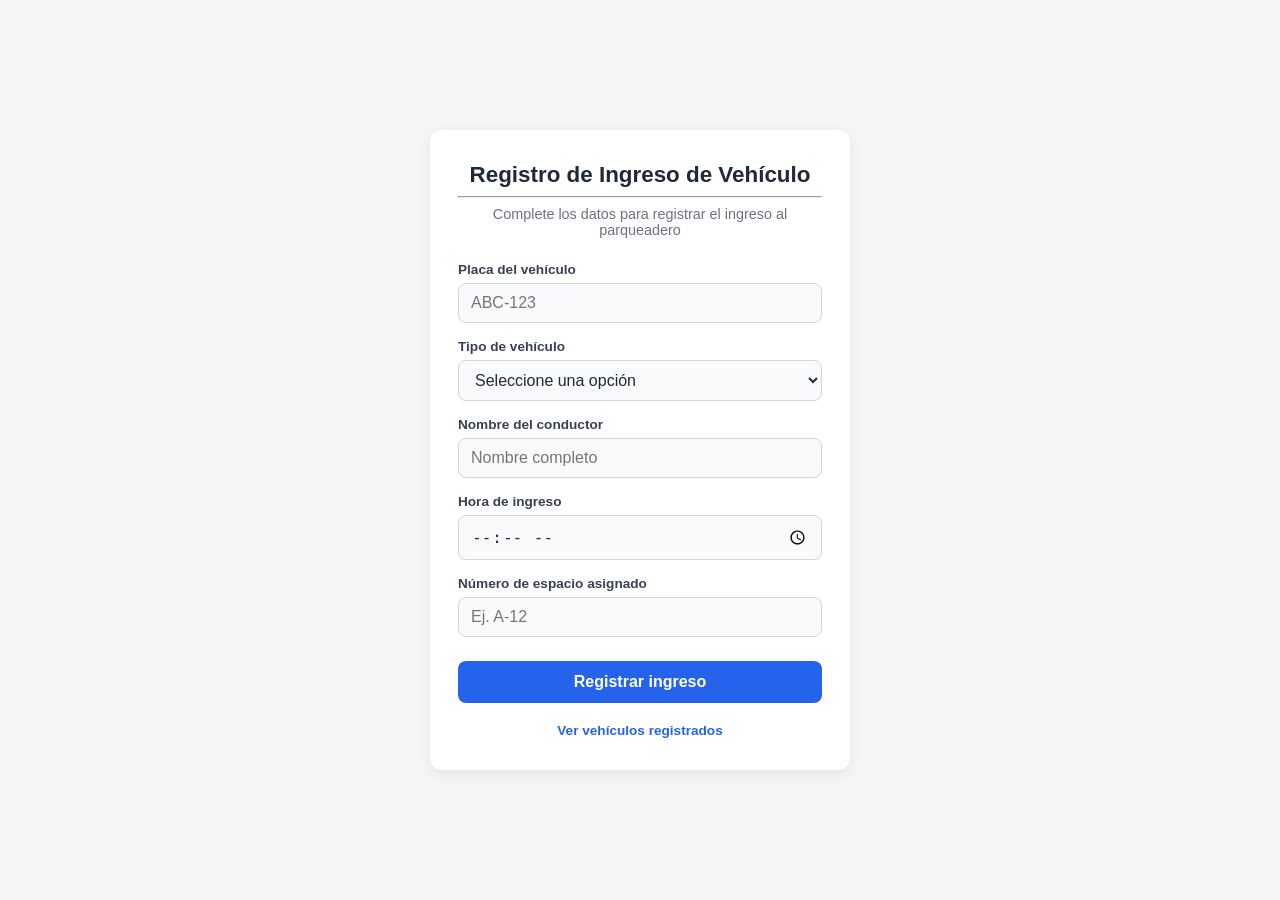
<file: index.html>
<!DOCTYPE html>
<html lang="es">
<head>
  <meta charset="UTF-8">
  <meta name="viewport" content="width=device-width, initial-scale=1.0">
  <title>Registro de Ingreso de Vehículo</title>
  <link rel="stylesheet" href="style.css">
</head>
<body>
  <main class="card">
    <h1>Registro de Ingreso de Vehículo</h1>
    <hr>
    <p class="subtitle">Complete los datos para registrar el ingreso al parqueadero</p>

    <!-- action="#" y method="post" quedan solo como fallback visual: el submit real lo captura script.js -->
    <form class="form" action="#" method="post">
      <div class="field">
        <label for="placa">Placa del vehículo</label>
        <!-- pattern valida en el navegador; script.js repite la regla en JS por si el pattern nativo falla -->
        <input type="text" id="placa" name="placa" placeholder="ABC-123" required pattern="[A-Za-z0-9\-]+">
      </div>

      <div class="field">
        <label for="tipo">Tipo de vehículo</label>
        <select id="tipo" name="tipo" required>
          <option value="" disabled selected>Seleccione una opción</option>
          <!-- Los value coinciden con las claves de VEHICULO_TIPO_LABELS en storage.js -->
          <option value="carro">Carro</option>
          <option value="moto">Moto</option>
          <option value="otro">Otro</option>
        </select>
      </div>

      <div class="field">
        <label for="conductor">Nombre del conductor</label>
        <input type="text" id="conductor" name="conductor" placeholder="Nombre completo" required>
      </div>

      <div class="field">
        <label for="hora">Hora de ingreso</label>
        <input type="time" id="hora" name="hora" required>
      </div>

      <div class="field">
        <label for="espacio">Número de espacio asignado</label>
        <!-- Único campo opcional: sin required -->
        <input type="text" id="espacio" name="espacio" placeholder="Ej. A-12">
      </div>

      <button type="submit" class="btn">Registrar ingreso</button>
    </form>

    <!-- script.js lo muestra tras un registro exitoso -->
    <p class="status-message" id="status-message" hidden></p>

    <!-- Lleva al listado que lee los mismos datos vía storage.js -->
    <a class="records-link" href="almacenamiento.html">Ver vehículos registrados</a>
  </main>

  <!-- storage.js primero: define las funciones de persistencia que usa script.js -->
  <script src="storage.js" defer></script>
  <script src="script.js" defer></script>
</body>
</html>
</file>
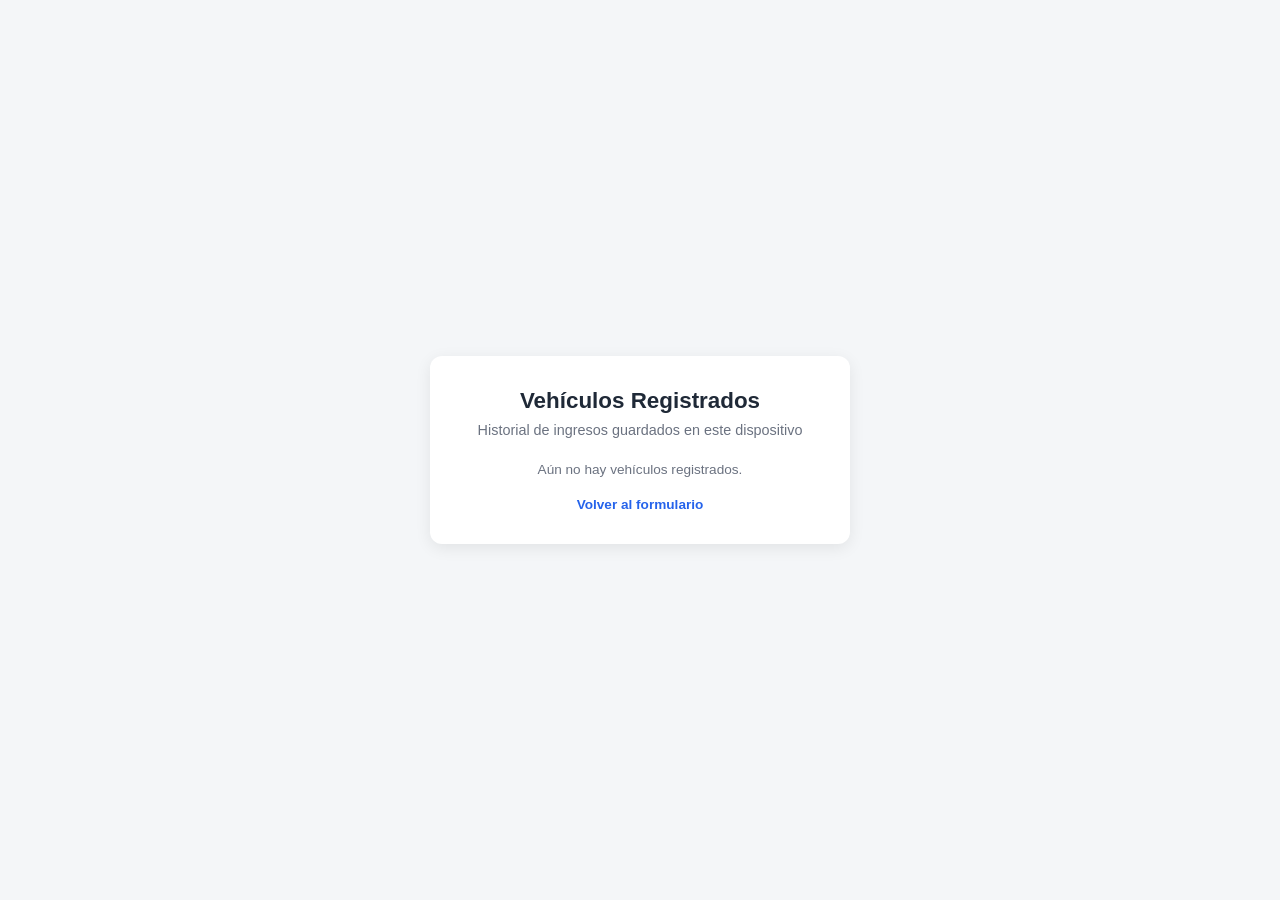
<file: almacenamiento.html>
<!DOCTYPE html>
<html lang="es">
<head>
  <meta charset="UTF-8">
  <meta name="viewport" content="width=device-width, initial-scale=1.0">
  <title>Vehículos Registrados</title>
  <link rel="stylesheet" href="style.css">
</head>
<body>
  <main class="card">
    <h1>Vehículos Registrados</h1>
    <p class="subtitle">Historial de ingresos guardados en este dispositivo</p>

    <!-- Oculta por defecto: almacenamiento.js la muestra solo si hay registros -->
    <section class="records" id="records" hidden>
      <h2>Vehículos registrados <span id="records-count">(0)</span></h2>
      <div class="records__table-wrapper">
        <table class="records__table">
          <thead>
            <tr>
              <th>Placa</th>
              <th>Tipo</th>
              <th>Conductor</th>
              <th>Hora</th>
              <th>Espacio</th>
            </tr>
          </thead>
          <!-- almacenamiento.js inserta aquí una <tr> por cada registro -->
          <tbody id="records-body"></tbody>
        </table>
      </div>
    </section>

    <!-- Visible por defecto; almacenamiento.js la oculta en cuanto encuentra registros -->
    <p class="empty-message" id="empty-message">Aún no hay vehículos registrados.</p>

    <a class="records-link" href="index.html">Volver al formulario</a>
  </main>

  <!-- storage.js primero: define las funciones de lectura que usa almacenamiento.js -->
  <script src="storage.js" defer></script>
  <script src="almacenamiento.js" defer></script>
</body>
</html>
</file>
<file: style.css>
/* Reset básico: el padding/border no suman al ancho declarado */
* {
  box-sizing: border-box;
}

/* Centra la tarjeta del formulario en toda la pantalla */
body {
  margin: 0;
  min-height: 100vh;
  display: flex;
  align-items: center;
  justify-content: center;
  padding: 24px;
  font-family: -apple-system, BlinkMacSystemFont, "Segoe UI", Roboto, Helvetica, Arial, sans-serif;
  background-color: #f4f6f8;
  color: #1f2937;
}

/* Tarjeta blanca que contiene el formulario o la tabla, usada en ambas páginas */
.card {
  width: 100%;
  max-width: 420px;
  background-color: #ffffff;
  border-radius: 12px;
  box-shadow: 0 4px 16px rgba(0, 0, 0, 0.08);
  padding: 32px 28px;
}

h1 {
  margin: 0 0 8px;
  font-size: 1.4rem;
  text-align: center;
}

.subtitle {
  margin: 0 0 24px;
  font-size: 0.9rem;
  color: #6b7280;
  text-align: center;
}

/* Apila los campos del formulario verticalmente */
.form {
  display: flex;
  flex-direction: column;
  gap: 16px;
}

/* Agrupa cada label + input como una unidad */
.field {
  display: flex;
  flex-direction: column;
  gap: 6px;
}

label {
  font-size: 0.85rem;
  font-weight: 600;
  color: #374151;
}

input,
select {
  padding: 10px 12px;
  font-size: 1rem;
  border: 1px solid #d1d5db;
  border-radius: 8px;
  background-color: #f9fafb;
  color: #1f2937;
  outline: none;
  transition: border-color 0.15s ease, box-shadow 0.15s ease;
}

input:focus,
select:focus {
  border-color: #2563eb;
  box-shadow: 0 0 0 3px rgba(37, 99, 235, 0.15);
  background-color: #ffffff;
}

/* Botón principal de envío, con estados hover/active para feedback visual */
.btn {
  margin-top: 8px;
  padding: 12px;
  font-size: 1rem;
  font-weight: 600;
  color: #ffffff;
  background-color: #2563eb;
  border: none;
  border-radius: 8px;
  cursor: pointer;
  transition: background-color 0.15s ease;
}

.btn:hover {
  background-color: #1d4ed8;
}

.btn:active {
  background-color: #1e40af;
}

/* Contenedor del listado de vehículos (index.html y almacenamiento.html) */
.records {
  margin-top: 28px;
  padding-top: 20px;
  border-top: 1px solid #e5e7eb;
}

.records h2 {
  margin: 0 0 12px;
  font-size: 1rem;
  color: #374151;
}

/* Scroll interno cuando hay muchos registros, sin agrandar la tarjeta */
.records__table-wrapper {
  max-height: 220px;
  overflow-y: auto;
  border: 1px solid #e5e7eb;
  border-radius: 8px;
}

.records__table {
  width: 100%;
  border-collapse: collapse;
  font-size: 0.8rem;
}

.records__table th,
.records__table td {
  padding: 8px 10px;
  text-align: left;
  white-space: nowrap;
}

/* Encabezado fijo mientras se hace scroll dentro de la tabla */
.records__table thead th {
  position: sticky;
  top: 0;
  background-color: #f9fafb;
  color: #374151;
  font-size: 0.75rem;
  border-bottom: 1px solid #e5e7eb;
}

.records__table tbody tr:not(:last-child) td {
  border-bottom: 1px solid #f0f1f3;
}

/* Aviso de "registro guardado", mostrado por script.js tras el submit */
.status-message {
  margin: 16px 0 0;
  padding: 10px 12px;
  font-size: 0.85rem;
  text-align: center;
  color: #166534;
  background-color: #f0fdf4;
  border: 1px solid #bbf7d0;
  border-radius: 8px;
}

/* Texto que reemplaza a la tabla cuando aún no hay registros guardados */
.empty-message {
  margin: 0 0 16px;
  font-size: 0.85rem;
  color: #6b7280;
  text-align: center;
}

/* Enlace de navegación entre el formulario y el listado de registros */
.records-link {
  display: block;
  margin-top: 20px;
  font-size: 0.85rem;
  font-weight: 600;
  color: #2563eb;
  text-align: center;
  text-decoration: none;
}

.records-link:hover {
  text-decoration: underline;
}

/* Reduce el padding de la tarjeta en pantallas angostas */
@media (max-width: 480px) {
  .card {
    padding: 24px 20px;
  }
}
</file>
